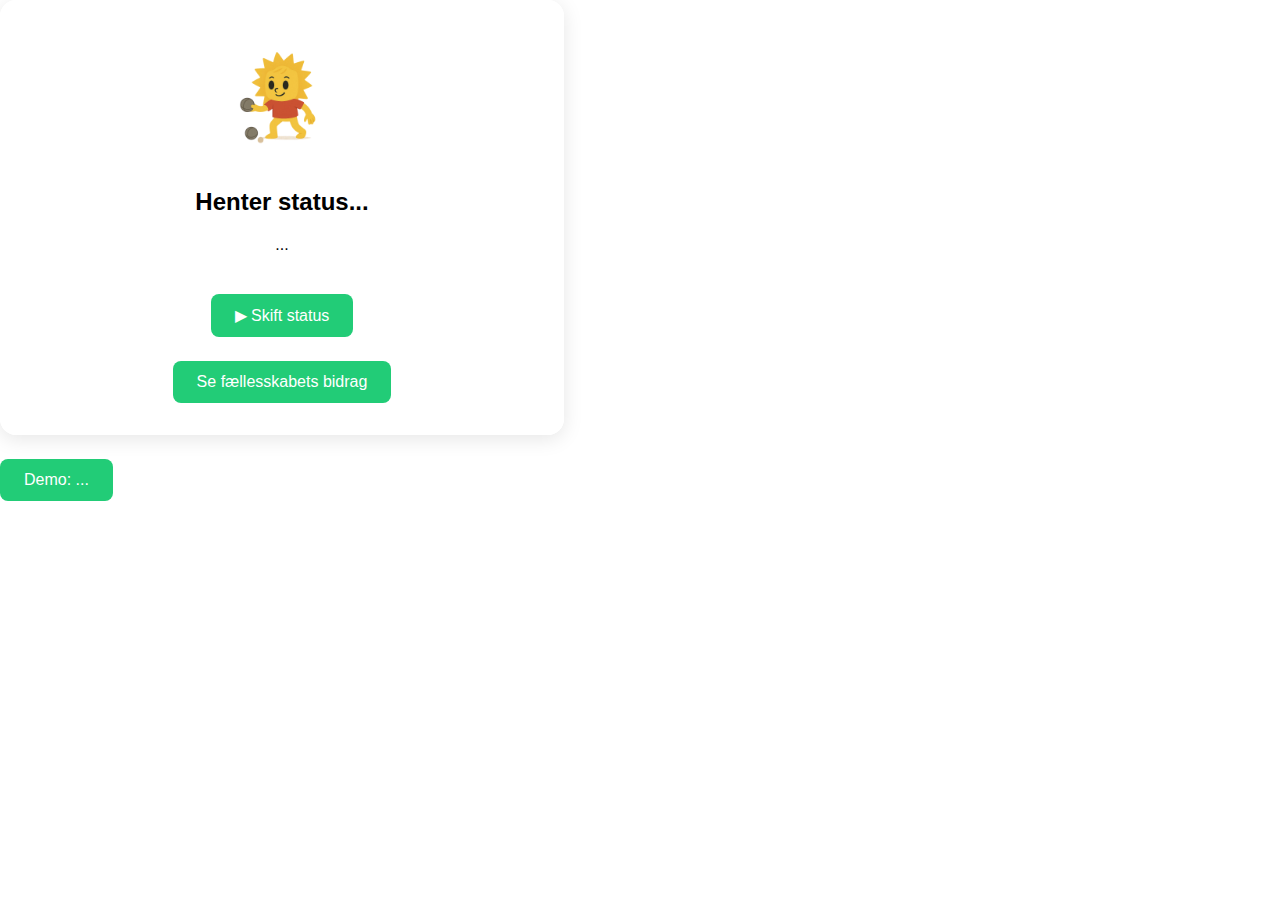
<file: index.html>
<!DOCTYPE html>
<html lang="da">
<head>
  <meta charset="UTF-8" />
  <meta name="viewport" content="width=device-width, initial-scale=1.0"/>
  <title>Statusvisning</title>
  <link rel="stylesheet" href="style.css" />
  <script defer src="demoMode_unified.js"></script>
</head>
<body>
  <div class="container">
    <div class="card">
      <img src="icon_petanque.png" alt="Petanque ikon" class="icon"/>
      <h2 id="status-label">Henter status...</h2>
      <p id="status-message">...</p>
      <div>
        <button onclick="nextDemo()">▶ Skift status</button>
      </div>
      <button onclick="window.location.href='community.html'">Se fællesskabets bidrag</button>
    </div>
  </div>
  <button id="demo-toggle" onclick="toggleDemo()">Demo: ...</button>
</body>
</html>
</file>
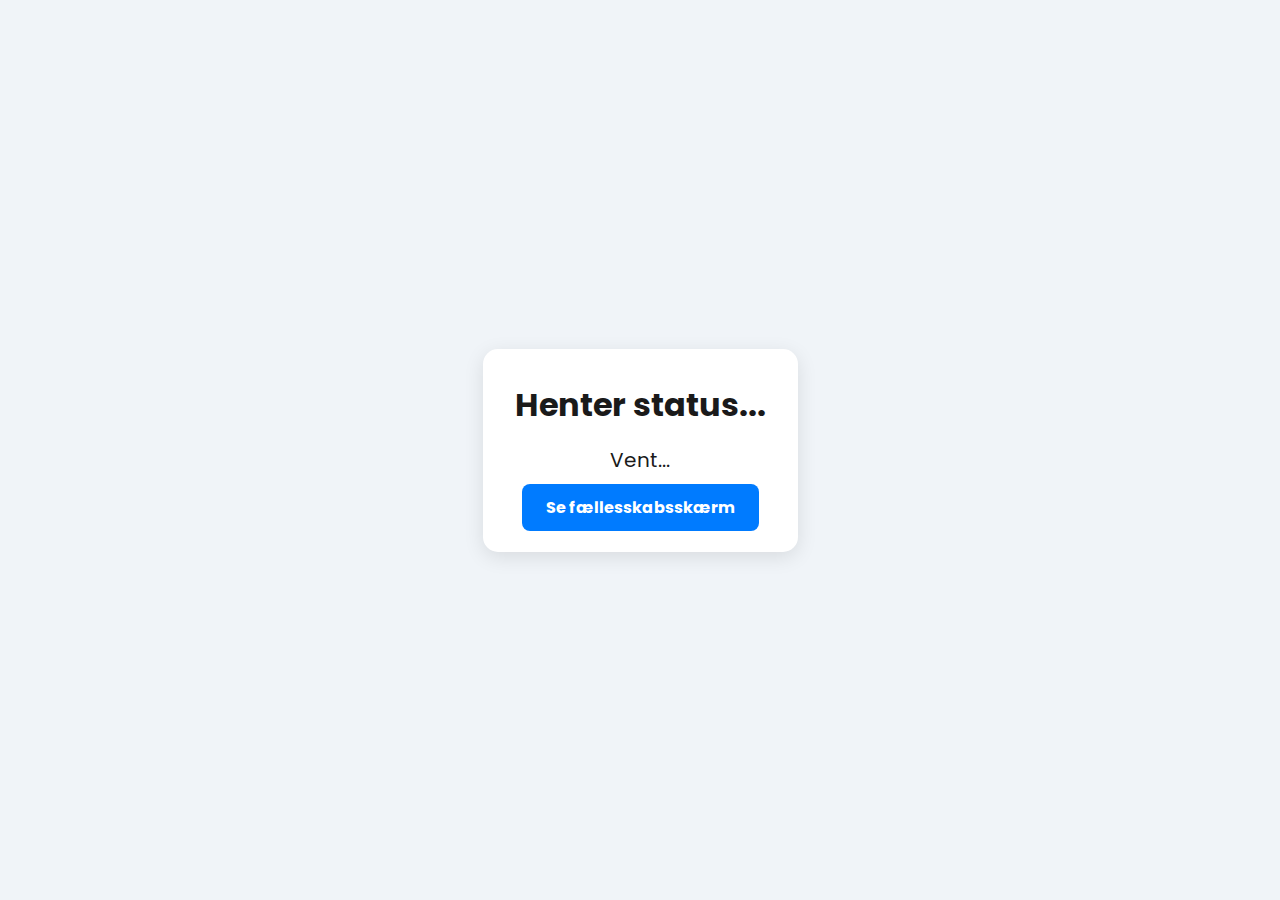
<file: community.html>
<!DOCTYPE html>
<html lang="da">
<head>
  <meta charset="UTF-8" />
  <meta name="viewport" content="width=device-width, initial-scale=1.0"/>
  <title>Statusvisning</title>
  <link href="https://fonts.googleapis.com/css2?family=Poppins:wght@400;700&display=swap" rel="stylesheet">
  <style>
    body {
      font-family: 'Poppins', sans-serif;
      margin: 0;
      padding: 0;
      background: #f0f4f8;
      display: flex;
      justify-content: center;
      align-items: center;
      height: 100vh;
      color: #1a1a1a;
      text-align: center;
    }
    .container {
      background-color: #ffffff;
      border-radius: 15px;
      padding: 2em;
      box-shadow: 0 5px 20px rgba(0,0,0,0.1);
      max-width: 600px;
    }
    .status {
      font-size: 2em;
      font-weight: bold;
      margin-bottom: 0.5em;
    }
    .message {
      font-size: 1.25em;
      margin-bottom: 1em;
    }
    .btn {
      padding: 0.75em 1.5em;
      font-size: 1em;
      font-weight: bold;
      color: #ffffff;
      background-color: #007bff;
      border: none;
      border-radius: 8px;
      cursor: pointer;
      text-decoration: none;
    }
    .btn:hover {
      background-color: #0056b3;
    }
  </style>
</head>
<body>
  <div class="container">
    <div class="status" id="status">Henter status...</div>
    <div class="message" id="message">Vent...</div>
    <a href="community.html" class="btn">Se fællesskabsskærm</a>
  </div>
  <script src="script.js"></script>
</body>
</html>
</file>
<file: style.css>
body, html {
    margin: 0;
    padding: 0;
    font-family: 'Poppins', sans-serif;
    height: 100%;
}
.background {
    background-image: url('background.jpg');
    background-size: cover;
    background-position: center;
    height: 100vh;
    display: flex;
    justify-content: center;
    align-items: center;
}
.card {
    background: rgba(255, 255, 255, 0.95);
    padding: 2em;
    border-radius: 16px;
    text-align: center;
    max-width: 500px;
    box-shadow: 0 4px 20px rgba(0,0,0,0.1);
}
.icon {
    width: 100px;
    margin: 1em auto;
}
.status {
    font-size: 2em;
    margin: 0.5em 0;
}
.status.low {
    color: green;
}
.status.medium {
    color: goldenrod;
}
.status.high {
    color: red;
}
button {
    margin-top: 1.5em;
    padding: 0.75em 1.5em;
    font-size: 1em;
    border: none;
    border-radius: 8px;
    background-color: #2c7;
    color: white;
    cursor: pointer;
}
button:hover {
    background-color: #1a5;
}
.hidden {
    display: none;
}
</file>
